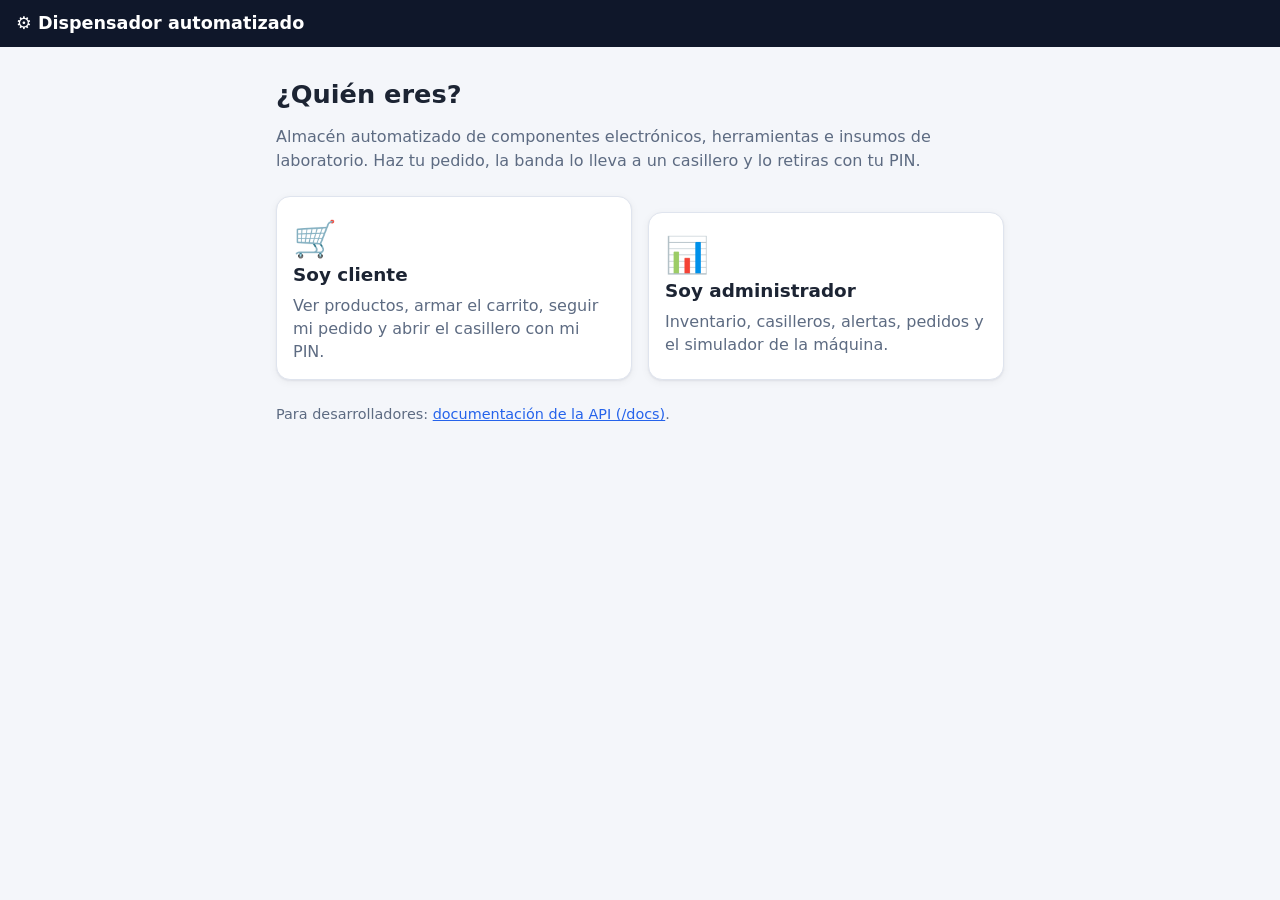
<file: pantallas/index.html>
<!doctype html>
<html lang="es">
<head>
  <meta charset="utf-8">
  <meta name="viewport" content="width=device-width, initial-scale=1">
  <title>Dispensador automatizado</title>
  <link rel="icon" href="data:image/svg+xml,<svg xmlns=%22http://www.w3.org/2000/svg%22 viewBox=%220 0 100 100%22><text y=%22.9em%22 font-size=%2290%22>⚙️</text></svg>">
  <link rel="stylesheet" href="/pantallas/estilos.css">
  <style>
    .portada { max-width: 760px; margin: 0 auto; padding: 32px 16px; }
    .portada > p { color: var(--suave); }
    .opciones { display: grid; gap: 16px; margin-top: 24px; }
    @media (min-width: 640px) { .opciones { grid-template-columns: 1fr 1fr; } }
    .opcion { display: block; text-decoration: none; color: inherit; transition: transform .15s; }
    .opcion:hover { transform: translateY(-2px); border-color: var(--primario); }
    .opcion .icono { font-size: 2.2rem; }
    .opcion p { color: var(--suave); margin: .3rem 0 0; }
    .extra { margin-top: 24px; font-size: .9rem; color: var(--suave); }
  </style>
</head>
<body>
  <header class="barra"><h1>⚙️ Dispensador automatizado</h1></header>
  <main class="portada">
    <h2 style="font-size:1.6rem">¿Quién eres?</h2>
    <p>Almacén automatizado de componentes electrónicos, herramientas e insumos de laboratorio.
       Haz tu pedido, la banda lo lleva a un casillero y lo retiras con tu PIN.</p>
    <div class="opciones">
      <a class="tarjeta opcion" href="/cliente">
        <div class="icono">🛒</div>
        <h2>Soy cliente</h2>
        <p>Ver productos, armar el carrito, seguir mi pedido y abrir el casillero con mi PIN.</p>
      </a>
      <a class="tarjeta opcion" href="/admin">
        <div class="icono">📊</div>
        <h2>Soy administrador</h2>
        <p>Inventario, casilleros, alertas, pedidos y el simulador de la máquina.</p>
      </a>
    </div>
    <p class="extra">Para desarrolladores: <a href="/docs">documentación de la API (/docs)</a>.</p>
  </main>
</body>
</html>
</file>
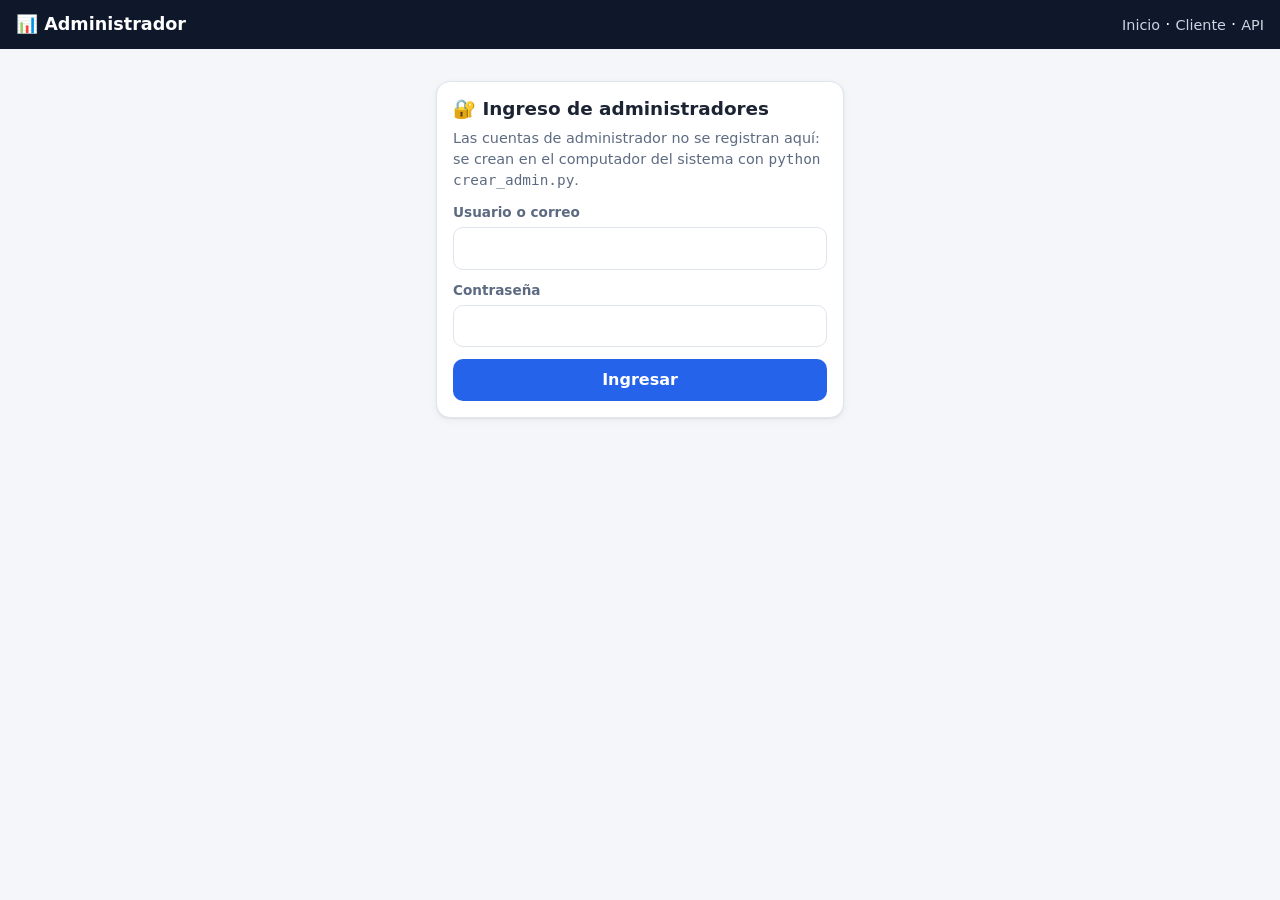
<file: pantallas/admin.html>
<!doctype html>
<html lang="es">
<head>
  <meta charset="utf-8">
  <meta name="viewport" content="width=device-width, initial-scale=1">
  <title>Administrador · Dispensador</title>
  <link rel="icon" href="data:image/svg+xml,<svg xmlns=%22http://www.w3.org/2000/svg%22 viewBox=%220 0 100 100%22><text y=%22.9em%22 font-size=%2290%22>⚙️</text></svg>">
  <link rel="stylesheet" href="/pantallas/estilos.css">
  <style>
    .kpis > .tarjeta { margin-top: 0; }
    .kpis { display: grid; gap: 12px; grid-template-columns: repeat(2, minmax(0, 1fr)); margin-bottom: 16px; }
    @media (min-width: 900px) { .kpis { grid-template-columns: repeat(4, minmax(0, 1fr)); } }
    .kpi .valor { font-size: 1.9rem; font-weight: 800; font-variant-numeric: tabular-nums; }
    .kpi .nombre { color: var(--suave); font-size: .85rem; font-weight: 600; }
    .kpi.alerta .valor { color: var(--rojo); }
    .barra-ocupacion { height: 8px; background: var(--gris-fondo); border-radius: 99px; overflow: hidden; margin-top: .4rem; }
    .barra-ocupacion div { height: 100%; background: var(--primario); }

    .casilleros { display: grid; gap: 10px; grid-template-columns: repeat(auto-fill, minmax(130px, 1fr)); }
    .casillero .btn { width: 100%; padding-left: .3rem; padding-right: .3rem; }
    .casillero { border-radius: 12px; padding: 10px; border: 2px solid transparent; display: grid; gap: .3rem; }
    .casillero .cod { font-weight: 800; font-size: 1.2rem; }
    .casillero .est { font-size: .78rem; font-weight: 700; text-transform: uppercase; }
    .casillero .ped { font-size: .85rem; min-height: 1.2em; }
    .c-LIBRE { background: var(--verde-fondo); color: var(--verde); }
    .c-RESERVADO { background: var(--azul-fondo); color: var(--primario-osc); }
    .c-OCUPADO { background: var(--ambar-fondo); color: var(--ambar); }
    .c-MANTENIMIENTO { background: var(--rojo-fondo); color: var(--rojo); border-color: #fca5a5; }
    .leyenda { display: flex; gap: .5rem; flex-wrap: wrap; margin-top: .7rem; }

    .sim-item { border: 1px solid var(--borde); border-radius: 12px; padding: 10px; display: grid; gap: .45rem; }
    .sim-item + .sim-item { margin-top: 10px; }
    .sim-fila { display: flex; gap: .5rem; align-items: center; flex-wrap: wrap; }
    .sim-fila input { width: 110px; }
    .sim-item.atascado { border-color: #fca5a5; background: #fff7f7; }
    .banda-estado { display: flex; align-items: center; gap: .5rem; margin-bottom: .6rem; flex-wrap: wrap; }
    .senales { list-style: none; margin: .4rem 0 0; padding: 0; max-height: 230px; overflow-y: auto;
      font: .8rem/1.5 ui-monospace, Menlo, Consolas, monospace; background: #0f172a; color: #cbd5e1;
      border-radius: 10px; padding: .5rem .7rem; }
    .senales .SENAL { color: #fde68a; } .senales .SENSOR { color: #a7f3d0; }
    .senales .ALARMA { color: #fca5a5; font-weight: 700; } .senales .ESTADO { color: #93c5fd; }
    .reloj { display: flex; gap: .5rem; align-items: center; flex-wrap: wrap; }
    .reloj .hora { font-weight: 700; font-variant-numeric: tabular-nums; }

    .alerta-item { border-left: 4px solid var(--rojo); background: #fff7f7; border-radius: 8px; padding: .55rem .7rem; display: grid; gap: .3rem; }
    .alerta-item + .alerta-item { margin-top: 8px; }
    .alerta-item.STOCK_BAJO { border-color: var(--ambar); background: #fffbeb; }
    .alerta-item .meta { display: flex; justify-content: space-between; gap: .5rem; align-items: center; flex-wrap: wrap; font-size: .8rem; color: var(--suave); }
    .alerta-item p { margin: 0; font-size: .92rem; }

    .reab { display: flex; gap: .35rem; justify-content: flex-end; }
    .reab input { width: 64px; padding: .3rem .4rem; }
    @media (max-width: 600px) { .col-min { display: none; } .reab input { width: 48px; } }
    tr.bajo td:first-child { box-shadow: inset 3px 0 var(--ambar); }
    .bitacora li { margin-bottom: .45rem; font-size: .92rem; }
    .bitacora .t { color: var(--suave); font-size: .8rem; }
  </style>
</head>
<body data-sesion="admin">
  <header class="barra">
    <h1>📊 Administrador</h1>
    <nav><span class="cuenta-barra" id="cuenta-barra"></span> <a href="/">Inicio</a> · <a href="/cliente">Cliente</a> · <a href="/docs">API</a></nav>
  </header>

  <!-- Issue 1: solo entran cuentas con rol ADMIN (se crean con `python crear_admin.py`). -->
  <section class="acceso oculto" id="acceso">
    <div class="tarjeta">
      <h2>🔐 Ingreso de administradores</h2>
      <p class="ayuda">Las cuentas de administrador no se registran aquí: se crean en el computador
        del sistema con <code>python crear_admin.py</code>.</p>
      <form id="form-login">
        <div class="campo"><label for="l-usuario">Usuario o correo</label><input id="l-usuario" required autocomplete="username"></div>
        <div class="campo"><label for="l-clave">Contraseña</label><input id="l-clave" type="password" required autocomplete="current-password"></div>
        <button class="btn ancho">Ingresar</button>
      </form>
      <div id="msj-acceso"></div>
    </div>
  </section>

  <main class="contenedor oculto" id="panel">
    <section class="kpis" id="kpis"></section>

    <div class="rejilla dos">
      <div class="columna">
        <section class="tarjeta" style="order:1">
          <h2>Casilleros</h2>
          <div class="casilleros" id="casilleros"></div>
          <div class="leyenda">
            <span class="chip verde">Libre</span><span class="chip azul">Reservado (en camino)</span>
            <span class="chip ambar">Ocupado (esperando retiro)</span><span class="chip rojo">Mantenimiento</span>
          </div>
        </section>

        <section class="tarjeta" style="order:4">
          <h2>Pedidos</h2>
          <div class="tabla-envoltura">
            <table>
              <thead><tr><th>#</th><th>Cliente</th><th>Productos</th><th>Estado</th><th>Casillero</th><th></th></tr></thead>
              <tbody id="pedidos"></tbody>
            </table>
          </div>
        </section>

        <section class="tarjeta" style="order:5">
          <h2>Inventario</h2>
          <div class="tabla-envoltura">
            <table>
              <thead><tr><th>Producto</th><th class="num">Disp.</th><th class="num">Reserv.</th><th class="num col-min">Mín.</th><th class="num">Reabastecer</th></tr></thead>
              <tbody id="inventario"></tbody>
            </table>
          </div>
        </section>
      </div>

      <div class="columna">
        <section class="tarjeta" style="order:2">
          <h2>🛠️ Simulador de la máquina</h2>
          <p class="ayuda">Mientras no exista el hardware, aquí se simula la banda, la báscula y la cámara.</p>
          <div class="banda-estado" id="banda-estado"></div>
          <div id="msj-simulador"></div>
          <div id="simulador"></div>
          <details style="margin-top:.7rem">
            <summary><b>📟 Señales de sensores y actuadores</b></summary>
            <ul class="senales" id="senales"></ul>
          </details>
        </section>

        <section class="tarjeta" style="order:3">
          <h2>🚨 Alertas</h2>
          <div id="msj-alertas"></div>
          <div id="alertas"></div>
        </section>

        <section class="tarjeta" style="order:6">
          <h2>⏱️ Reloj simulado</h2>
          <p class="ayuda">Adelanta el tiempo para probar que un PIN no reclamado caduca a las 24 h.</p>
          <div class="reloj">
            <span class="hora" id="hora"></span>
            <button class="btn chico sec" data-adelantar="1">+1 h</button>
            <button class="btn chico sec" data-adelantar="24">+24 h</button>
          </div>
          <div id="msj-reloj"></div>
        </section>
      </div>
    </div>
  </main>

  <dialog id="dialogo">
    <div class="cuerpo"><h2 id="dlg-titulo"></h2><ol class="bitacora" id="dlg-lista"></ol></div>
    <div class="pie"><button class="btn sec" onclick="this.closest('dialog').close()">Cerrar</button></div>
  </dialog>

<script src="/pantallas/comun.js"></script>
<script>
const $ = (id) => document.getElementById(id);
const NOMBRE_ALERTA = { ATASCO: "Atasco", ERROR_DESPACHO: "Error de despacho", STOCK_BAJO: "Stock bajo", PIN_BLOQUEADO: "PIN bloqueado", BASCULA: "Falla de la báscula" };

// No repintar una sección mientras el usuario escribe en ella.
function escribiendoEn(id) {
  const a = document.activeElement;
  return a && ["INPUT", "SELECT"].includes(a.tagName) && $(id).contains(a);
}

async function refrescar() {
  const [cas, ped, inv, ale, rel, maq] = await Promise.all([
    api("/admin/casilleros"), api("/admin/pedidos"), api("/admin/inventario"),
    api("/admin/alertas"), api("/admin/reloj"), api("/admin/maquina"),
  ]);
  if (![cas, ped, inv, ale, rel, maq].every((r) => r.ok)) return;  // sesión vencida u otro error
  pintarMaquina(maq.datos);
  pintarKpis(cas.datos, inv.datos, ale.datos);
  pintarCasilleros(cas.datos);
  pintarPedidos(ped.datos);
  if (!escribiendoEn("inventario")) pintarInventario(inv.datos);
  if (!escribiendoEn("simulador")) pintarSimulador(ped.datos);
  pintarAlertas(ale.datos);
  $("hora").textContent = new Date(rel.datos.ahora).toLocaleString("es-CO") +
    (rel.datos.adelanto_horas ? ` (+${rel.datos.adelanto_horas} h)` : "");
}

function pintarKpis(cas, inv, ale) {
  const bajos = inv.filter((p) => p.stock_bajo).length;
  $("kpis").innerHTML = `
    <div class="tarjeta kpi"><div class="nombre">Ocupación de casilleros</div>
      <div class="valor">${cas.ocupacion_pct}%</div>
      <div class="barra-ocupacion"><div style="width:${cas.ocupacion_pct}%"></div></div></div>
    <div class="tarjeta kpi"><div class="nombre">Pedidos en cola</div><div class="valor">${cas.pedidos_en_cola}</div></div>
    <div class="tarjeta kpi ${ale.length ? "alerta" : ""}"><div class="nombre">Alertas pendientes</div><div class="valor">${ale.length}</div></div>
    <div class="tarjeta kpi ${bajos ? "alerta" : ""}"><div class="nombre">Productos con stock bajo</div><div class="valor">${bajos}</div></div>`;
}

function pintarCasilleros(cas) {
  const nombres = { LIBRE: "Libre", RESERVADO: "Reservado", OCUPADO: "Ocupado", MANTENIMIENTO: "Mantenimiento" };
  $("casilleros").innerHTML = cas.casilleros.map((c) => `
    <div class="casillero c-${c.estado}">
      <span class="cod">${esc(c.codigo)}</span>
      <span class="est">${nombres[c.estado]}</span>
      <span class="ped">${c.pedido_id ? `Pedido #${c.pedido_id}` : ""}</span>
      ${c.estado === "LIBRE" ? `<button class="btn chico sec" data-mant="${esc(c.codigo)}">Mantenimiento</button>` : ""}
      ${c.estado === "MANTENIMIENTO" ? `<button class="btn chico" data-liberar="${esc(c.codigo)}">Liberar</button>` : ""}
    </div>`).join("");
}

function pintarPedidos(pedidos) {
  $("pedidos").innerHTML = pedidos.map((p) => `
    <tr><td>${p.id}</td><td>${esc(p.cliente_nombre)}</td><td>${resumenItems(p.items, !!p.pagado_en)}</td>
      <td>${chipEstado(p.estado)}${p.posicion_en_cola ? ` <span class="ayuda">#${p.posicion_en_cola}</span>` : ""}</td>
      <td>${esc(p.casillero || "—")}</td>
      <td><button class="btn chico sec" data-traza="${p.id}">Historial</button></td></tr>`).join("")
    || '<tr><td colspan="6" class="vacio">Todavía no hay pedidos.</td></tr>';
}

function pintarInventario(inv) {
  $("inventario").innerHTML = inv.map((p) => `
    <tr class="${p.stock_bajo ? "bajo" : ""}">
      <td>${esc(p.nombre)}<br><span class="ayuda">${esc(p.sku)} · ${p.peso_unitario_g} g</span>
        ${p.stock_bajo ? ' <span class="chip ambar">bajo</span>' : ""}</td>
      <td class="num">${p.stock_disponible}</td><td class="num">${p.stock_reservado}</td><td class="num col-min">${p.stock_minimo}</td>
      <td class="num"><div class="reab"><input class="entrada" type="number" min="1" value="10" id="reab-${esc(p.sku)}" aria-label="Cantidad">
        <button class="btn chico" data-reab="${esc(p.sku)}">+</button></div></td>
    </tr>`).join("");
}

function pintarMaquina(m) {
  $("banda-estado").innerHTML = m.banda === "REPOSO"
    ? '<span class="chip verde">Banda en reposo</span>'
    : `<span class="chip rojo">Banda DETENIDA por atasco</span> <span class="ayuda" style="margin:0">pedido #${m.pedido_atascado}</span>`;
  $("senales").innerHTML = m.senales.map((s) => {
    const clase = s.tipo.split("_").slice(1).join("_");
    return `<li class="${esc(clase)}">#${s.pedido_id ?? "-"} ${esc(s.tipo)} ${esc(s.detalle || "")}</li>`;
  }).join("") || "<li>Sin señales todavía.</li>";
}

const OPCIONES_ATASCO = `
  <option value="">Sin atasco</option>
  <option value="S_ENTRADA">Atasco antes del sensor de entrada</option>
  <option value="S_DESVIO">Atasco antes del desvío</option>
  <option value="S_CASILLERO">Atasco al entrar al casillero</option>`;

function pintarSimulador(pedidos) {
  const activos = pedidos.filter((p) => ["ASIGNADO", "ATASCADO", "VERIFICANDO"].includes(p.estado)).reverse();
  $("simulador").innerHTML = activos.map((p) => {
    if (p.estado === "ASIGNADO") return `
    <div class="sim-item">
      <div class="sim-fila"><b>Pedido #${p.id}</b> → casillero <b>${esc(p.casillero)}</b> ${chipEstado(p.estado)}</div>
      <div class="sim-fila">
        <select class="entrada" id="atasco-${p.id}" style="width:auto" aria-label="Simular atasco">${OPCIONES_ATASCO}</select>
        <button class="btn chico" data-despachar="${p.id}">▶ Despachar por la banda</button>
      </div>
    </div>`;
    if (p.estado === "ATASCADO") return `
    <div class="sim-item atascado">
      <div class="sim-fila"><b>Pedido #${p.id}</b> → casillero <b>${esc(p.casillero)}</b> ${chipEstado(p.estado)}</div>
      <div class="ayuda" style="margin:0">Motores detenidos. Despeje la banda y reintente, o cancele el pedido.</div>
      <div class="sim-fila">
        <button class="btn chico" data-despachar="${p.id}">🔁 Reintentar</button>
        <button class="btn chico peligro" data-cancelar-admin="${p.id}">✖ Cancelar pedido</button>
      </div>
    </div>`;
    return `
    <div class="sim-item">
      <div class="sim-fila"><b>Pedido #${p.id}</b> en casillero <b>${esc(p.casillero)}</b> ${chipEstado(p.estado)}</div>
      <div class="ayuda" style="margin:0">Peso teórico: <b>${p.peso_teorico_g} g</b>. Cambia el valor para simular un error.</div>
      <div class="sim-fila">
        <input class="entrada" type="number" step="0.1" min="0" id="peso-${p.id}" value="${p.peso_teorico_g}" aria-label="Peso medido">
        <span>g</span>
        <button class="btn chico" data-pesar="${p.id}">⚖️📷 Pesar y fotografiar</button>
      </div>
    </div>`;
  }).join("") || '<p class="vacio">No hay pedidos esperando la máquina.</p>';
}

function pintarAlertas(alertas) {
  $("alertas").innerHTML = alertas.map((a) => `
    <div class="alerta-item ${a.tipo}">
      <div class="meta"><span class="chip ${a.tipo === "STOCK_BAJO" ? "ambar" : "rojo"}">${NOMBRE_ALERTA[a.tipo] || a.tipo}</span>
        <span>${fecha(a.creado_en)}</span></div>
      <p>${esc(a.mensaje)}</p>
      <div class="sim-fila">
        <button class="btn chico sec" data-atender="${a.id}">Marcar atendida</button>
        ${a.tipo === "PIN_BLOQUEADO" && a.pedido_id ? `<button class="btn chico" data-reemitir="${a.pedido_id}">Reemitir PIN</button>` : ""}
        ${a.tipo === "ERROR_DESPACHO" && a.pedido_id ? `<button class="btn chico" data-resolver="${a.pedido_id}">Problema solucionado: continuar</button>` : ""}
      </div>
    </div>`).join("") || '<p class="vacio">Sin alertas pendientes. ✅</p>';
}

// ---------------------------------------------------------------- acciones
async function accion(promesa, destino) {
  const r = await promesa;
  if (!r.ok) alert(textoError(r));
  await refrescar();
  return r;
}

document.body.addEventListener("click", async (e) => {
  const b = e.target.closest("button");
  if (!b) return;
  const d = b.dataset;
  if (d.mant) await accion(api(`/admin/casilleros/${d.mant}/mantenimiento`, { method: "POST" }));
  if (d.liberar) await accion(api(`/admin/casilleros/${d.liberar}/liberar`, { method: "POST" }));
  if (d.despachar) {
    const sel = $(`atasco-${d.despachar}`);
    const atasco = sel ? sel.value : "";
    b.disabled = true;
    const r = await accion(api(`/maquina/pedidos/${d.despachar}/despachar`, { method: "POST",
      body: atasco ? { atasco_en: atasco } : undefined }));
    if (r.ok) {
      $("msj-simulador").innerHTML = r.datos.exito
        ? `<p class="aviso ok">✅ Pedido #${esc(d.despachar)}: la caja llegó al casillero en ${r.datos.duracion_s} s. Ahora pésela.</p>`
        : `<p class="aviso error">⛔ Pedido #${esc(d.despachar)}: atasco, ${esc(r.datos.sensor_fallido)} no detectó la caja. Motores detenidos y alerta enviada.</p>`;
      $("senales").closest("details").open = true;
    }
  }
  if (d.cancelarAdmin && confirm(`¿Cancelar el pedido #${d.cancelarAdmin}? La caja se retira a mano de la banda.`)) {
    const r = await accion(api(`/admin/pedidos/${d.cancelarAdmin}/cancelar`, { method: "POST" }));
    if (r.ok) $("msj-simulador").innerHTML = `<p class="aviso info">Pedido #${esc(d.cancelarAdmin)} cancelado. La banda volvió a reposo y el stock al inventario.</p>`;
  }
  if (d.atender) await accion(api(`/admin/alertas/${d.atender}/atender`, { method: "POST" }));
  if (d.reemitir) {
    b.disabled = true;  // evita un segundo clic mientras responde el servidor
    const r = await accion(api(`/admin/pedidos/${d.reemitir}/reemitir-pin`, { method: "POST" }));
    $("msj-alertas").innerHTML = r.ok
      ? `<p class="aviso ok">✅ Se envió un nuevo PIN al cliente del pedido #${esc(d.reemitir)} (casillero ${esc(r.datos.casillero)}). La alerta quedó atendida.</p>`
      : "";
  }
  if (d.resolver) {
    if (!confirm(`¿Ya corregiste el problema del pedido #${d.resolver}? Volverá a pesarse antes de dar el PIN.`)) return;
    b.disabled = true;
    const r = await accion(api(`/admin/pedidos/${d.resolver}/resolver-despacho`, { method: "POST" }));
    $("msj-alertas").innerHTML = r.ok
      ? `<p class="aviso ok">✅ Pedido #${esc(d.resolver)} otra vez en el casillero ${esc(r.datos.casillero)}: pésalo de nuevo en el simulador para emitir el PIN.</p>`
      : "";
  }
  if (d.reab) {
    const cantidad = Number($(`reab-${d.reab}`).value);
    await accion(api(`/admin/productos/${d.reab}/reabastecer`, { method: "POST", body: { cantidad } }));
  }
  if (d.pesar) {
    const peso = Number($(`peso-${d.pesar}`).value);
    b.blur();
    const r = await accion(api(`/maquina/pedidos/${d.pesar}/verificacion`, { method: "POST",
      body: { peso_medido_g: peso, foto_ruta: `fotos/pedido${d.pesar}_${Date.now()}.jpg` } }));
    if (r.ok && !r.datos.aprobado) alert(`❌ Peso rechazado: ${peso} g vs ${r.datos.peso_teorico_g} g (±${r.datos.tolerancia_g} g). Se generó una alerta.`);
  }
  if (d.adelantar) {
    await api("/admin/reloj/adelantar", { method: "POST", body: { horas: Number(d.adelantar) } });
    const r = await api("/admin/caducar-vencidos", { method: "POST" });
    const n = r.datos.pedidos_caducados.length;
    $("msj-reloj").innerHTML = n
      ? `<p class="aviso info">Caducaron ${n} pedido(s): #${r.datos.pedidos_caducados.join(", #")}. Sus casilleros quedaron libres.</p>`
      : '<p class="aviso ok">Reloj adelantado. Ningún PIN caducó todavía.</p>';
    await refrescar();
  }
  if (d.traza) {
    const r = await api(`/pedidos/${d.traza}/trazabilidad`);
    $("dlg-titulo").textContent = `Historial del pedido #${d.traza}`;
    $("dlg-lista").innerHTML = (r.datos || []).map((ev) =>
      `<li><b>${esc(ev.tipo)}</b> ${esc(ev.detalle || "")}<br><span class="t">${fecha(ev.creado_en)}</span></li>`).join("");
    $("dialogo").showModal();
  }
});

// ---------------------------------------------------------------- acceso (Issue 1)
let intervalo = null;

function mostrarAcceso(mensaje) {
  clearInterval(intervalo);
  $("panel").classList.add("oculto");
  $("acceso").classList.remove("oculto");
  $("cuenta-barra").innerHTML = "";
  $("msj-acceso").innerHTML = mensaje ? `<p class="aviso info">${esc(mensaje)}</p>` : "";
}

function mostrarPanel(usuario) {
  $("acceso").classList.add("oculto");
  $("panel").classList.remove("oculto");
  $("cuenta-barra").innerHTML =
    `Admin: <b>${esc(usuario.usuario)}</b> · <button type="button" id="btn-salir">Cerrar sesión</button> ·`;
  refrescar();
  clearInterval(intervalo);
  intervalo = setInterval(refrescar, 3000);
}

function alPerderSesion() {
  borrarSesion();
  mostrarAcceso("La sesión terminó. Ingresa de nuevo.");
}

$("form-login").addEventListener("submit", async (e) => {
  e.preventDefault();
  const r = await api("/cuentas/login", { method: "POST", body: {
    usuario: $("l-usuario").value.trim(), contrasena: $("l-clave").value } });
  if (!r.ok) { $("msj-acceso").innerHTML = `<p class="aviso error">${esc(textoError(r))}</p>`; return; }
  if (r.datos.usuario.rol !== "ADMIN") {
    $("msj-acceso").innerHTML = '<p class="aviso error">Esta cuenta no es de administrador.</p>';
    return;
  }
  guardarSesion({ token: r.datos.token, usuario: r.datos.usuario });
  $("l-clave").value = "";
  mostrarPanel(r.datos.usuario);
});

$("cuenta-barra").addEventListener("click", async (e) => {
  if (!e.target.closest("#btn-salir")) return;
  await api("/cuentas/logout", { method: "POST" });
  borrarSesion();
  mostrarAcceso("Cerraste sesión.");
});

(async () => {
  if (!leerSesion()) return mostrarAcceso();
  const r = await api("/cuentas/yo");
  if (r.ok && r.datos.rol === "ADMIN") mostrarPanel(r.datos);
  else { borrarSesion(); mostrarAcceso(); }
})();
</script>
</body>
</html>
</file>
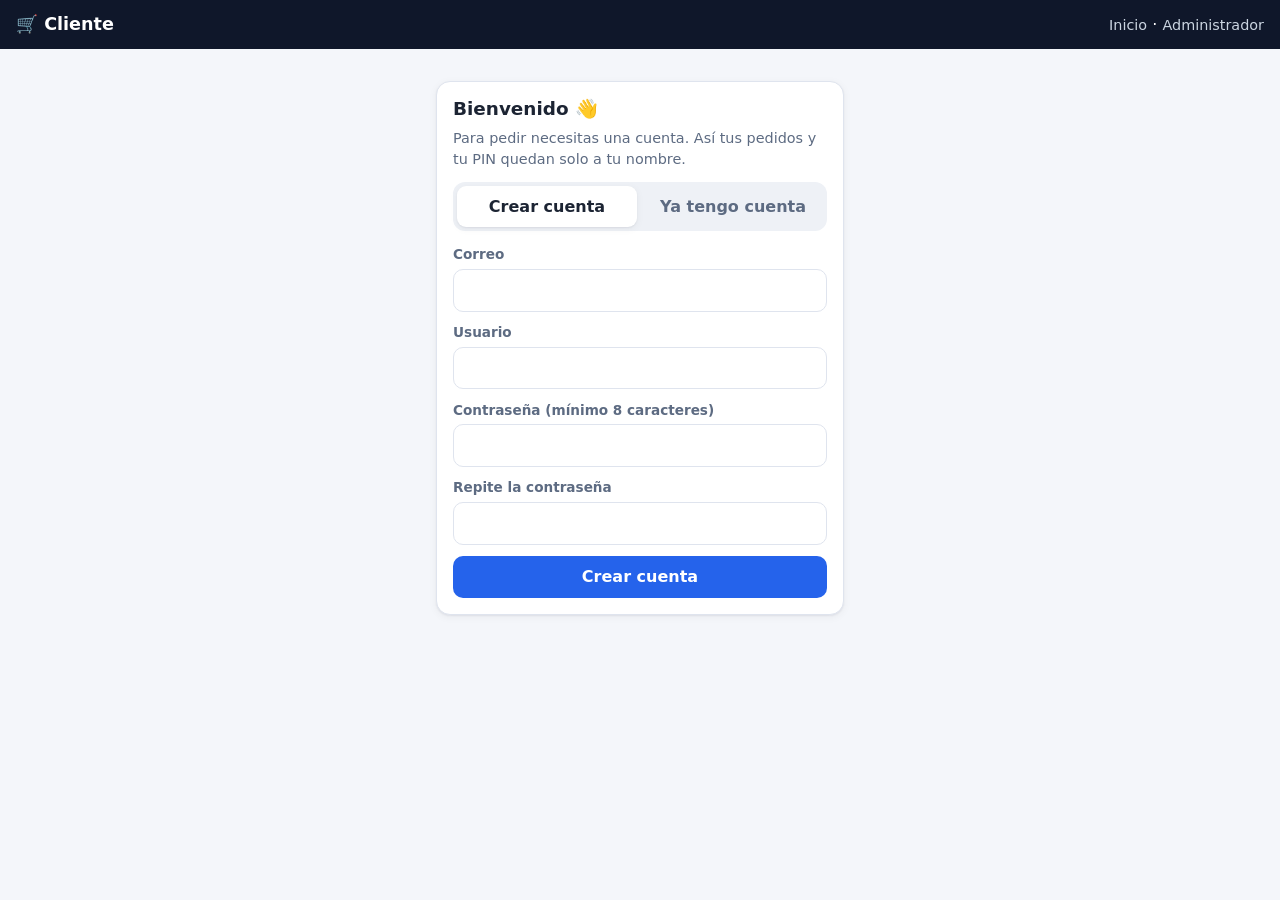
<file: pantallas/cliente.html>
<!doctype html>
<html lang="es">
<head>
  <meta charset="utf-8">
  <meta name="viewport" content="width=device-width, initial-scale=1">
  <title>Cliente · Dispensador</title>
  <link rel="icon" href="data:image/svg+xml,<svg xmlns=%22http://www.w3.org/2000/svg%22 viewBox=%220 0 100 100%22><text y=%22.9em%22 font-size=%2290%22>⚙️</text></svg>">
  <link rel="stylesheet" href="/pantallas/estilos.css">
  <style>
    .productos { display: grid; gap: 12px; grid-template-columns: repeat(auto-fill, minmax(210px, 1fr)); }
    .producto { border: 1px solid var(--borde); border-radius: 12px; padding: 12px; display: grid; gap: .4rem; }
    .producto h3 { font-size: 1rem; margin: 0; }
    .producto .datos { font-size: .85rem; color: var(--suave); }
    .cantidad { display: flex; align-items: center; gap: .5rem; }
    .cantidad button { width: 34px; height: 34px; border-radius: 9px; border: 1px solid var(--borde); background: #fff; font-size: 1.1rem; }
    .cantidad button:disabled { opacity: .4; cursor: not-allowed; }
    .cantidad span { min-width: 1.6rem; text-align: center; font-weight: 700; }
    .linea-carrito { display: flex; justify-content: space-between; gap: .5rem; padding: .35rem 0; border-bottom: 1px dashed var(--borde); font-size: .95rem; }
    .total { display: flex; justify-content: space-between; font-weight: 700; margin: .6rem 0 1rem; }

    .pedido { border: 1px solid var(--borde); border-radius: 12px; padding: 12px; }
    .pedido + .pedido { margin-top: 10px; }
    .pedido .cab { display: flex; justify-content: space-between; align-items: center; gap: .5rem; flex-wrap: wrap; }
    .pedido .detalle { font-size: .88rem; color: var(--suave); margin: .3rem 0; }
    .pin-caja { background: var(--verde-fondo); border-radius: 10px; padding: .6rem .8rem; margin: .5rem 0; }
    .pin-caja .pin { font: 700 1.6rem/1 ui-monospace, Menlo, Consolas, monospace; letter-spacing: .25em; color: var(--verde); }
    .acciones { display: flex; gap: .5rem; flex-wrap: wrap; margin-top: .4rem; }

    .teclado-pantalla {
      background: #0f172a; color: #a7f3d0; border-radius: 10px; padding: .7rem; text-align: center;
      font: 700 1.8rem/1.2 ui-monospace, Menlo, Consolas, monospace; letter-spacing: .3em; min-height: 3.2rem;
    }
    .teclas { display: grid; grid-template-columns: repeat(3, 1fr); gap: 8px; margin: 10px 0; }
    .teclas button { padding: .8rem 0; border-radius: 10px; border: 1px solid var(--borde); background: #fff; font-size: 1.2rem; font-weight: 700; }
    .teclas button:hover { background: var(--gris-fondo); }
    .cerradura { text-align: center; font-size: 3rem; line-height: 1; margin-top: .6rem; }
  </style>
</head>
<body data-sesion="cliente">
  <header class="barra">
    <h1>🛒 Cliente</h1>
    <nav><span class="cuenta-barra" id="cuenta-barra"></span> <a href="/">Inicio</a> · <a href="/admin">Administrador</a></nav>
  </header>

  <!-- Issue 1: lo primero que hace el cliente es crear su cuenta (o iniciar sesión). -->
  <section class="acceso oculto" id="acceso">
    <div class="tarjeta">
      <h2>Bienvenido 👋</h2>
      <p class="ayuda">Para pedir necesitas una cuenta. Así tus pedidos y tu PIN quedan solo a tu nombre.</p>
      <div class="pestanas">
        <button type="button" data-pestana="registro" class="activa">Crear cuenta</button>
        <button type="button" data-pestana="login">Ya tengo cuenta</button>
      </div>
      <form id="form-registro">
        <div class="campo"><label for="r-correo">Correo</label><input id="r-correo" type="email" required autocomplete="email"></div>
        <div class="campo"><label for="r-usuario">Usuario</label><input id="r-usuario" required minlength="3" maxlength="30" pattern="[A-Za-z0-9_.\-]+" title="Letras, números, punto, guion o guion bajo" autocomplete="username"></div>
        <div class="campo"><label for="r-clave">Contraseña (mínimo 8 caracteres)</label><input id="r-clave" type="password" required minlength="8" autocomplete="new-password"></div>
        <div class="campo"><label for="r-clave2">Repite la contraseña</label><input id="r-clave2" type="password" required minlength="8" autocomplete="new-password"></div>
        <button class="btn ancho">Crear cuenta</button>
      </form>
      <form id="form-login" class="oculto">
        <div class="campo"><label for="l-usuario">Usuario o correo</label><input id="l-usuario" required autocomplete="username"></div>
        <div class="campo"><label for="l-clave">Contraseña</label><input id="l-clave" type="password" required autocomplete="current-password"></div>
        <button class="btn ancho">Iniciar sesión</button>
      </form>
      <div id="msj-acceso"></div>
    </div>
  </section>

  <main class="contenedor rejilla dos oculto" id="tienda">
    <div class="columna">
      <section class="tarjeta" style="order:1">
        <h2>1. Elige tus productos</h2>
        <p class="ayuda">Todo tu carrito se empaca en una sola caja y va a un solo casillero.</p>
        <div id="productos" class="productos"><p class="vacio">Cargando…</p></div>
      </section>

      <section class="tarjeta" style="order:3">
        <h2>3. Mis pedidos</h2>
        <p class="ayuda">Se actualiza solo. Cuando tu pedido esté listo, aquí verás tu PIN.</p>
        <div id="mis-pedidos"><p class="vacio">Aún no has hecho pedidos.</p></div>
      </section>
    </div>

    <div class="columna">
      <section class="tarjeta" style="order:2">
        <h2>2. Tu carrito</h2>
        <div id="carrito"><p class="vacio">El carrito está vacío.</p></div>
        <form id="form-pedido">
          <p class="ayuda" id="a-nombre-de"></p>
          <button class="btn ancho" id="btn-pedir" disabled>Hacer pedido</button>
        </form>
        <div id="msj-pedido"></div>
      </section>

      <section class="tarjeta" style="order:4">
        <h2>4. Retirar en el casillero</h2>
        <p class="ayuda">Así se vería el teclado del casillero. Elige el casillero y digita tu PIN.</p>
        <div class="campo"><label for="casillero">Casillero</label><select id="casillero"></select></div>
        <div class="teclado-pantalla" id="pantalla-pin">&nbsp;</div>
        <div class="teclas" id="teclas"></div>
        <button class="btn ancho" id="btn-abrir">🔑 Abrir casillero</button>
        <div class="cerradura" id="cerradura">🔒</div>
        <div id="msj-abrir"></div>
      </section>
    </div>
  </main>

<script src="/pantallas/comun.js"></script>
<script>
const carrito = {};          // sku -> cantidad
let productos = [];
let pinDigitado = "";
let intervalos = [];

// ---------------------------------------------------------------- cuenta (Issue 1)
function mostrarAcceso(mensaje) {
  intervalos.forEach(clearInterval); intervalos = [];
  document.getElementById("tienda").classList.add("oculto");
  document.getElementById("acceso").classList.remove("oculto");
  document.getElementById("cuenta-barra").innerHTML = "";
  document.getElementById("msj-acceso").innerHTML = mensaje ? `<p class="aviso info">${esc(mensaje)}</p>` : "";
}

function mostrarTienda(usuario) {
  document.getElementById("acceso").classList.add("oculto");
  document.getElementById("tienda").classList.remove("oculto");
  document.getElementById("cuenta-barra").innerHTML =
    `Hola, <b>${esc(usuario.usuario)}</b> · <button type="button" id="btn-salir">Cerrar sesión</button> ·`;
  document.getElementById("a-nombre-de").textContent = `El pedido queda a nombre de ${usuario.usuario} (${usuario.correo}).`;
  cargarProductos();
  cargarCasilleros();
  cargarMisPedidos();
  intervalos.forEach(clearInterval);
  intervalos = [
    setInterval(() => { cargarMisPedidos(); }, 4000),
    setInterval(() => { if (!Object.keys(carrito).length) cargarProductos(); }, 10000),
  ];
}

function alPerderSesion() {
  borrarSesion();
  mostrarAcceso("Tu sesión terminó. Inicia sesión de nuevo.");
}

document.querySelector(".pestanas").addEventListener("click", (e) => {
  const b = e.target.closest("[data-pestana]");
  if (!b) return;
  document.querySelectorAll(".pestanas button").forEach((x) => x.classList.toggle("activa", x === b));
  document.getElementById("form-registro").classList.toggle("oculto", b.dataset.pestana !== "registro");
  document.getElementById("form-login").classList.toggle("oculto", b.dataset.pestana !== "login");
  document.getElementById("msj-acceso").innerHTML = "";
});

async function entrar(ruta, cuerpo) {
  const r = await api(ruta, { method: "POST", body: cuerpo });
  if (!r.ok) {
    document.getElementById("msj-acceso").innerHTML = `<p class="aviso error">${esc(textoError(r))}</p>`;
    return;
  }
  if (r.datos.usuario.rol !== "CLIENTE") {
    document.getElementById("msj-acceso").innerHTML =
      '<p class="aviso error">Esta es una cuenta de administrador. Úsala en la pantalla del administrador.</p>';
    return;
  }
  guardarSesion({ token: r.datos.token, usuario: r.datos.usuario });
  mostrarTienda(r.datos.usuario);
}

document.getElementById("form-registro").addEventListener("submit", (e) => {
  e.preventDefault();
  const clave = document.getElementById("r-clave").value;
  if (clave !== document.getElementById("r-clave2").value) {
    document.getElementById("msj-acceso").innerHTML = '<p class="aviso error">Las contraseñas no coinciden.</p>';
    return;
  }
  entrar("/cuentas/registro", {
    correo: document.getElementById("r-correo").value.trim(),
    usuario: document.getElementById("r-usuario").value.trim(),
    contrasena: clave,
  });
});

document.getElementById("form-login").addEventListener("submit", (e) => {
  e.preventDefault();
  entrar("/cuentas/login", {
    usuario: document.getElementById("l-usuario").value.trim(),
    contrasena: document.getElementById("l-clave").value,
  });
});

document.getElementById("cuenta-barra").addEventListener("click", async (e) => {
  if (!e.target.closest("#btn-salir")) return;
  await api("/cuentas/logout", { method: "POST" });
  borrarSesion();
  mostrarAcceso("Cerraste sesión.");
});

// ---------------------------------------------------------------- productos y carrito
async function cargarProductos() {
  const r = await api("/productos");
  productos = r.datos || [];
  pintarProductos();
}

function pintarProductos() {
  const caja = document.getElementById("productos");
  caja.innerHTML = productos.map((p) => {
    const en = carrito[p.sku] || 0;
    const agotado = p.stock_disponible === 0;
    return `<div class="producto">
      <span class="chip">${esc(p.categoria.replace("_", " ").toLowerCase())}</span>
      <h3>${esc(p.nombre)}</h3>
      <div class="datos">${p.peso_unitario_g} g · ${agotado
        ? '<span class="chip rojo">Agotado</span>' : `${p.stock_disponible} disponibles`}</div>
      <div class="cantidad">
        <button data-sku="${esc(p.sku)}" data-d="-1" ${en === 0 ? "disabled" : ""} aria-label="Quitar">−</button>
        <span>${en}</span>
        <button data-sku="${esc(p.sku)}" data-d="1" ${en >= p.stock_disponible ? "disabled" : ""} aria-label="Agregar">+</button>
      </div>
    </div>`;
  }).join("") || '<p class="vacio">No hay productos.</p>';
  pintarCarrito();
}

document.getElementById("productos").addEventListener("click", (e) => {
  const b = e.target.closest("button[data-sku]");
  if (!b) return;
  const sku = b.dataset.sku;
  carrito[sku] = Math.max(0, (carrito[sku] || 0) + Number(b.dataset.d));
  if (!carrito[sku]) delete carrito[sku];
  pintarProductos();
});

function pintarCarrito() {
  const lineas = Object.entries(carrito).map(([sku, c]) => ({ p: productos.find((x) => x.sku === sku), c }))
    .filter((l) => l.p);
  const caja = document.getElementById("carrito");
  document.getElementById("btn-pedir").disabled = lineas.length === 0;
  if (!lineas.length) { caja.innerHTML = '<p class="vacio">El carrito está vacío.</p>'; return; }
  const peso = lineas.reduce((s, l) => s + l.c * l.p.peso_unitario_g, 0);
  caja.innerHTML = lineas.map((l) =>
    `<div class="linea-carrito"><span>${l.c} × ${esc(l.p.nombre)}</span><span>${l.c * l.p.peso_unitario_g} g</span></div>`
  ).join("") + `<div class="total"><span>Peso de la caja</span><span>${peso} g</span></div>`;
}

document.getElementById("form-pedido").addEventListener("submit", async (e) => {
  e.preventDefault();
  const msj = document.getElementById("msj-pedido");
  const btn = document.getElementById("btn-pedir");
  btn.disabled = true;
  const r = await api("/pedidos", { method: "POST", body: {
    items: Object.entries(carrito).map(([sku, cantidad]) => ({ sku, cantidad })),
  }});
  if (r.ok) {
    const p = r.datos;
    Object.keys(carrito).forEach((k) => delete carrito[k]);
    msj.innerHTML = `<p class="aviso info">Pedido #${p.id} creado. Págalo (pago simulado) para descontar los productos del inventario y reservar tu casillero.</p>`;
    await cargarProductos();
    await cargarMisPedidos();
  } else {
    msj.innerHTML = `<p class="aviso error">${esc(textoError(r))}</p>`;
    btn.disabled = false;
  }
});

// ---------------------------------------------------------------- mis pedidos
async function cargarMisPedidos() {
  // Issue 1: los pedidos salen de la cuenta, no del navegador.
  const r = await api("/mis-pedidos");
  if (!r.ok) return;
  const tarjetas = [];
  for (const p of r.datos) {
    const notis = (await api(`/pedidos/${p.id}/notificaciones`)).datos || [];
    tarjetas.push(tarjetaPedido(p, notis));
  }
  document.getElementById("mis-pedidos").innerHTML =
    tarjetas.join("") || '<p class="vacio">Aún no has hecho pedidos.</p>';
}

function tarjetaPedido(p, notis) {
  const [, , explicacion] = ESTADOS[p.estado] || ["", "", ""];
  let pin = null;
  for (const n of [...notis].reverse()) {
    const m = n.mensaje.match(/PIN: (\d+)/);
    if (m) { pin = m[1]; break; }
  }
  const ultimo = notis.length ? notis[notis.length - 1].mensaje : "";
  // Listo para retirar pero sin PIN vigente = el PIN se bloqueó por intentos fallidos.
  const bloqueado = p.estado === "LISTO_RETIRO" && !p.pin_expira_en;
  const listo = p.estado === "LISTO_RETIRO" && !bloqueado && pin;
  const extra = p.estado === "EN_COLA" ? ` · posición ${p.posicion_en_cola} en la cola` : "";
  return `<div class="pedido">
    <div class="cab"><b>Pedido #${p.id}</b>${chipEstado(p.estado)}</div>
    <div class="detalle">${resumenItems(p.items, !!p.pagado_en)}</div>
    ${p.faltantes && p.faltantes.length ? `<p class="aviso info">Al pagar no había suficiente de: ${p.faltantes.map((f) => `${esc(f.nombre)} (pediste ${f.pedidas}, enviamos ${f.confirmadas})`).join("; ")}. Tu pedido sigue con lo disponible.</p>` : ""}
    <div class="detalle">${esc(explicacion)}${extra}${p.casillero ? ` · Casillero <b>${esc(p.casillero)}</b>` : ""}</div>
    ${bloqueado ? `<p class="aviso error">🔒 Tu PIN se bloqueó por 3 intentos fallidos. El administrador te enviará uno nuevo por aquí.</p>` : ""}
    ${listo ? `<div class="pin-caja">
        <div class="detalle" style="margin:0">Tu PIN (vence ${fecha(p.pin_expira_en)})</div>
        <div class="pin">${esc(pin)}</div></div>` : ""}
    ${ultimo && p.estado !== "LISTO_RETIRO" && !/PIN: /.test(ultimo) ? `<div class="detalle">📩 ${esc(ultimo)}</div>` : ""}
    <div class="acciones">
      ${listo ? `<button class="btn chico" data-usar="${esc(p.casillero)}" data-pin="${esc(pin)}">Ir a retirar</button>` : ""}
      ${p.estado === "PENDIENTE_PAGO" ? `<button class="btn chico" data-pagar="${p.id}">Pagar (simulado)</button>` : ""}
      ${["PENDIENTE_PAGO", "EN_COLA", "ASIGNADO"].includes(p.estado) ? `<button class="btn chico peligro" data-cancelar="${p.id}">Cancelar pedido</button>` : ""}
    </div>
  </div>`;
}

document.getElementById("mis-pedidos").addEventListener("click", async (e) => {
  const usar = e.target.closest("[data-usar]");
  const cancelar = e.target.closest("[data-cancelar]");
  const pagar = e.target.closest("[data-pagar]");
  if (pagar) {
    pagar.disabled = true;
    const r = await api(`/pedidos/${pagar.dataset.pagar}/pagar`, { method: "POST", body: {} });
    if (!r.ok) alert(textoError(r));
    await cargarProductos();
    await cargarMisPedidos();
    return;
  }
  if (usar) {
    document.getElementById("casillero").value = usar.dataset.usar;
    pinDigitado = "";  // el cliente debe digitarlo, como en el casillero real
    pintarPin();
    document.getElementById("msj-abrir").innerHTML =
      `<p class="aviso info">Digita tu PIN <b>${esc(usar.dataset.pin)}</b> en el teclado.</p>`;
    document.getElementById("teclas").scrollIntoView({ behavior: "smooth", block: "center" });
  }
  if (cancelar && confirm(`¿Cancelar el pedido #${cancelar.dataset.cancelar}?`)) {
    const r = await api(`/pedidos/${cancelar.dataset.cancelar}/cancelar`, { method: "POST" });
    if (!r.ok) alert(textoError(r));
    await cargarProductos();
    await cargarMisPedidos();
  }
});

// ---------------------------------------------------------------- teclado del casillero
async function cargarCasilleros() {
  const r = await api("/casilleros");
  document.getElementById("casillero").innerHTML =
    (r.datos || []).map((c) => `<option>${esc(c)}</option>`).join("");
}

function pintarPin() {
  document.getElementById("pantalla-pin").textContent = pinDigitado ? "•".repeat(pinDigitado.length) : " ";
}

document.getElementById("teclas").innerHTML =
  ["1", "2", "3", "4", "5", "6", "7", "8", "9", "⌫", "0", "C"]
    .map((t) => `<button type="button" data-t="${t}">${t}</button>`).join("");

document.getElementById("teclas").addEventListener("click", (e) => {
  const t = e.target.closest("button")?.dataset.t;
  if (!t) return;
  if (t === "⌫") pinDigitado = pinDigitado.slice(0, -1);
  else if (t === "C") pinDigitado = "";
  else if (pinDigitado.length < 8) pinDigitado += t;
  pintarPin();
});

const MOTIVOS = {
  PIN_INCORRECTO: "PIN incorrecto.",
  PIN_BLOQUEADO: "PIN bloqueado por demasiados intentos. Se avisó al administrador.",
  PIN_CADUCADO: "Este PIN ya caducó (pasaron más de 24 h).",
  SIN_PIN_VIGENTE: "Este casillero no tiene ningún pedido esperando retiro.",
};

document.getElementById("btn-abrir").addEventListener("click", async () => {
  const msj = document.getElementById("msj-abrir");
  const cerradura = document.getElementById("cerradura");
  const codigo = document.getElementById("casillero").value;
  if (!pinDigitado) { msj.innerHTML = '<p class="aviso error">Digita el PIN primero.</p>'; return; }
  const r = await api(`/casilleros/${encodeURIComponent(codigo)}/abrir`, { method: "POST", body: { pin: pinDigitado } });
  pinDigitado = "";
  pintarPin();
  if (r.ok && r.datos.abierto) {
    cerradura.textContent = "🔓";
    msj.innerHTML = `<p class="aviso ok">¡Casillero ${esc(codigo)} abierto! Retira tu pedido.</p>`;
  } else {
    cerradura.textContent = "🔒";
    const d = r.datos || {};
    const quedan = d.intentos_restantes ? ` Te quedan ${d.intentos_restantes} intento(s).` : "";
    msj.innerHTML = `<p class="aviso error">No abrió: ${esc(MOTIVOS[d.motivo] || textoError(r))}${quedan}</p>`;
  }
  setTimeout(() => { cerradura.textContent = "🔒"; }, 6000);
  await cargarMisPedidos();
});

// ---------------------------------------------------------------- arranque
(async () => {
  if (!leerSesion()) return mostrarAcceso();
  const r = await api("/cuentas/yo");
  if (r.ok && r.datos.rol === "CLIENTE") mostrarTienda(r.datos);
  else { borrarSesion(); mostrarAcceso(); }
})();
</script>
</body>
</html>
</file>
<file: pantallas/estilos.css>
:root {
  --fondo: #f4f6fa;
  --tarjeta: #ffffff;
  --texto: #1c2433;
  --suave: #5d6b82;
  --borde: #dfe4ee;
  --primario: #2563eb;
  --primario-osc: #1d4ed8;
  --verde: #15803d;
  --verde-fondo: #dcfce7;
  --rojo: #b91c1c;
  --rojo-fondo: #fee2e2;
  --ambar: #a16207;
  --ambar-fondo: #fef3c7;
  --azul-fondo: #dbeafe;
  --gris-fondo: #eef1f6;
  --lila-fondo: #ede9fe;
  --lila: #6d28d9;
  --radio: 14px;
  --sombra: 0 1px 2px rgba(16, 24, 40, .06), 0 2px 8px rgba(16, 24, 40, .05);
}

* { box-sizing: border-box; }
html { -webkit-text-size-adjust: 100%; }
body {
  margin: 0; background: var(--fondo); color: var(--texto);
  font: 16px/1.45 system-ui, -apple-system, "Segoe UI", Roboto, sans-serif;
}
h1, h2, h3 { margin: 0 0 .5rem; line-height: 1.2; }
h2 { font-size: 1.15rem; }
a { color: var(--primario); }
button { font: inherit; cursor: pointer; }
input, select { font: inherit; }

.barra {
  background: #0f172a; color: #fff; padding: .8rem 16px;
  display: flex; align-items: center; justify-content: space-between; gap: 1rem; flex-wrap: wrap;
}
.barra h1 { font-size: 1.1rem; margin: 0; }
.barra a { color: #cbd5e1; text-decoration: none; font-size: .9rem; }
.barra a:hover { color: #fff; }

.contenedor { max-width: 1200px; margin: 0 auto; padding: 16px; }
.rejilla { display: grid; gap: 16px; }
@media (min-width: 900px) {
  .rejilla.dos { grid-template-columns: 1.4fr 1fr; align-items: start; }
}

.tarjeta {
  background: var(--tarjeta); border: 1px solid var(--borde); border-radius: var(--radio);
  padding: 16px; box-shadow: var(--sombra); min-width: 0;
}
.tarjeta + .tarjeta { margin-top: 16px; }
.rejilla > .tarjeta + .tarjeta, .columna > .tarjeta + .tarjeta { margin-top: 0; }
.columna { display: grid; gap: 16px; align-content: start; min-width: 0; }
.ayuda { color: var(--suave); font-size: .9rem; margin: 0 0 .8rem; }

.btn {
  border: 0; border-radius: 10px; padding: .6rem 1rem; background: var(--primario); color: #fff;
  font-weight: 600;
}
.btn:hover { background: var(--primario-osc); }
.btn:disabled { background: #94a3b8; cursor: not-allowed; }
.btn.sec { background: var(--gris-fondo); color: var(--texto); }
.btn.sec:hover { background: #e2e7ef; }
.btn.peligro { background: var(--rojo-fondo); color: var(--rojo); }
.btn.peligro:hover { background: #fecaca; }
.btn.chico { padding: .35rem .7rem; font-size: .85rem; }
.btn.ancho { width: 100%; }

.campo { display: grid; gap: .25rem; margin-bottom: .7rem; }
.campo label { font-size: .85rem; color: var(--suave); font-weight: 600; }
.campo input, .campo select, input.entrada {
  border: 1px solid var(--borde); border-radius: 10px; padding: .55rem .7rem; background: #fff;
  width: 100%; min-width: 0;
}

.chip {
  display: inline-block; padding: .15rem .55rem; border-radius: 999px; font-size: .78rem;
  font-weight: 700; white-space: nowrap; background: var(--gris-fondo); color: var(--suave);
}
.chip.verde { background: var(--verde-fondo); color: var(--verde); }
.chip.rojo { background: var(--rojo-fondo); color: var(--rojo); }
.chip.ambar { background: var(--ambar-fondo); color: var(--ambar); }
.chip.azul { background: var(--azul-fondo); color: var(--primario-osc); }
.chip.lila { background: var(--lila-fondo); color: var(--lila); }

.aviso { border-radius: 10px; padding: .7rem .9rem; margin: .6rem 0 0; font-size: .95rem; }
.aviso.ok { background: var(--verde-fondo); color: var(--verde); }
.aviso.error { background: var(--rojo-fondo); color: var(--rojo); }
.aviso.info { background: var(--azul-fondo); color: var(--primario-osc); }
.oculto { display: none !important; }

.tabla-envoltura { overflow-x: auto; }
table { width: 100%; border-collapse: collapse; font-size: .92rem; }
th, td { text-align: left; padding: .5rem .45rem; border-bottom: 1px solid var(--borde); vertical-align: middle; }
th { font-size: .78rem; text-transform: uppercase; letter-spacing: .03em; color: var(--suave); }
td.num, th.num { text-align: right; font-variant-numeric: tabular-nums; }

.vacio { color: var(--suave); text-align: center; padding: 1rem; font-size: .95rem; }

dialog {
  border: 0; border-radius: var(--radio); padding: 0; width: min(640px, calc(100vw - 32px));
  box-shadow: 0 20px 50px rgba(0, 0, 0, .25);
}
dialog::backdrop { background: rgba(15, 23, 42, .45); }
dialog .cuerpo { padding: 16px; max-height: 70vh; overflow-y: auto; }
dialog .pie { padding: 12px 16px; border-top: 1px solid var(--borde); text-align: right; }

/* En celular las dos columnas se funden y cada sección toma su lugar con "order". */
@media (max-width: 899px) {
  .rejilla.dos > .columna { display: contents; }
}

/* Pantallas de acceso (crear cuenta / iniciar sesión) */
.acceso { max-width: 440px; margin: 32px auto; padding: 0 16px; }
.pestanas { display: grid; grid-template-columns: 1fr 1fr; gap: 6px; background: var(--gris-fondo);
  border-radius: 12px; padding: 4px; margin-bottom: 14px; }
.pestanas button { border: 0; border-radius: 9px; padding: .55rem; background: transparent; font-weight: 600; color: var(--suave); }
.pestanas button.activa { background: #fff; color: var(--texto); box-shadow: var(--sombra); }
.cuenta-barra { color: #cbd5e1; font-size: .9rem; }
.cuenta-barra button { background: none; border: 0; color: #93c5fd; padding: 0; font-size: .9rem; }
</file>
